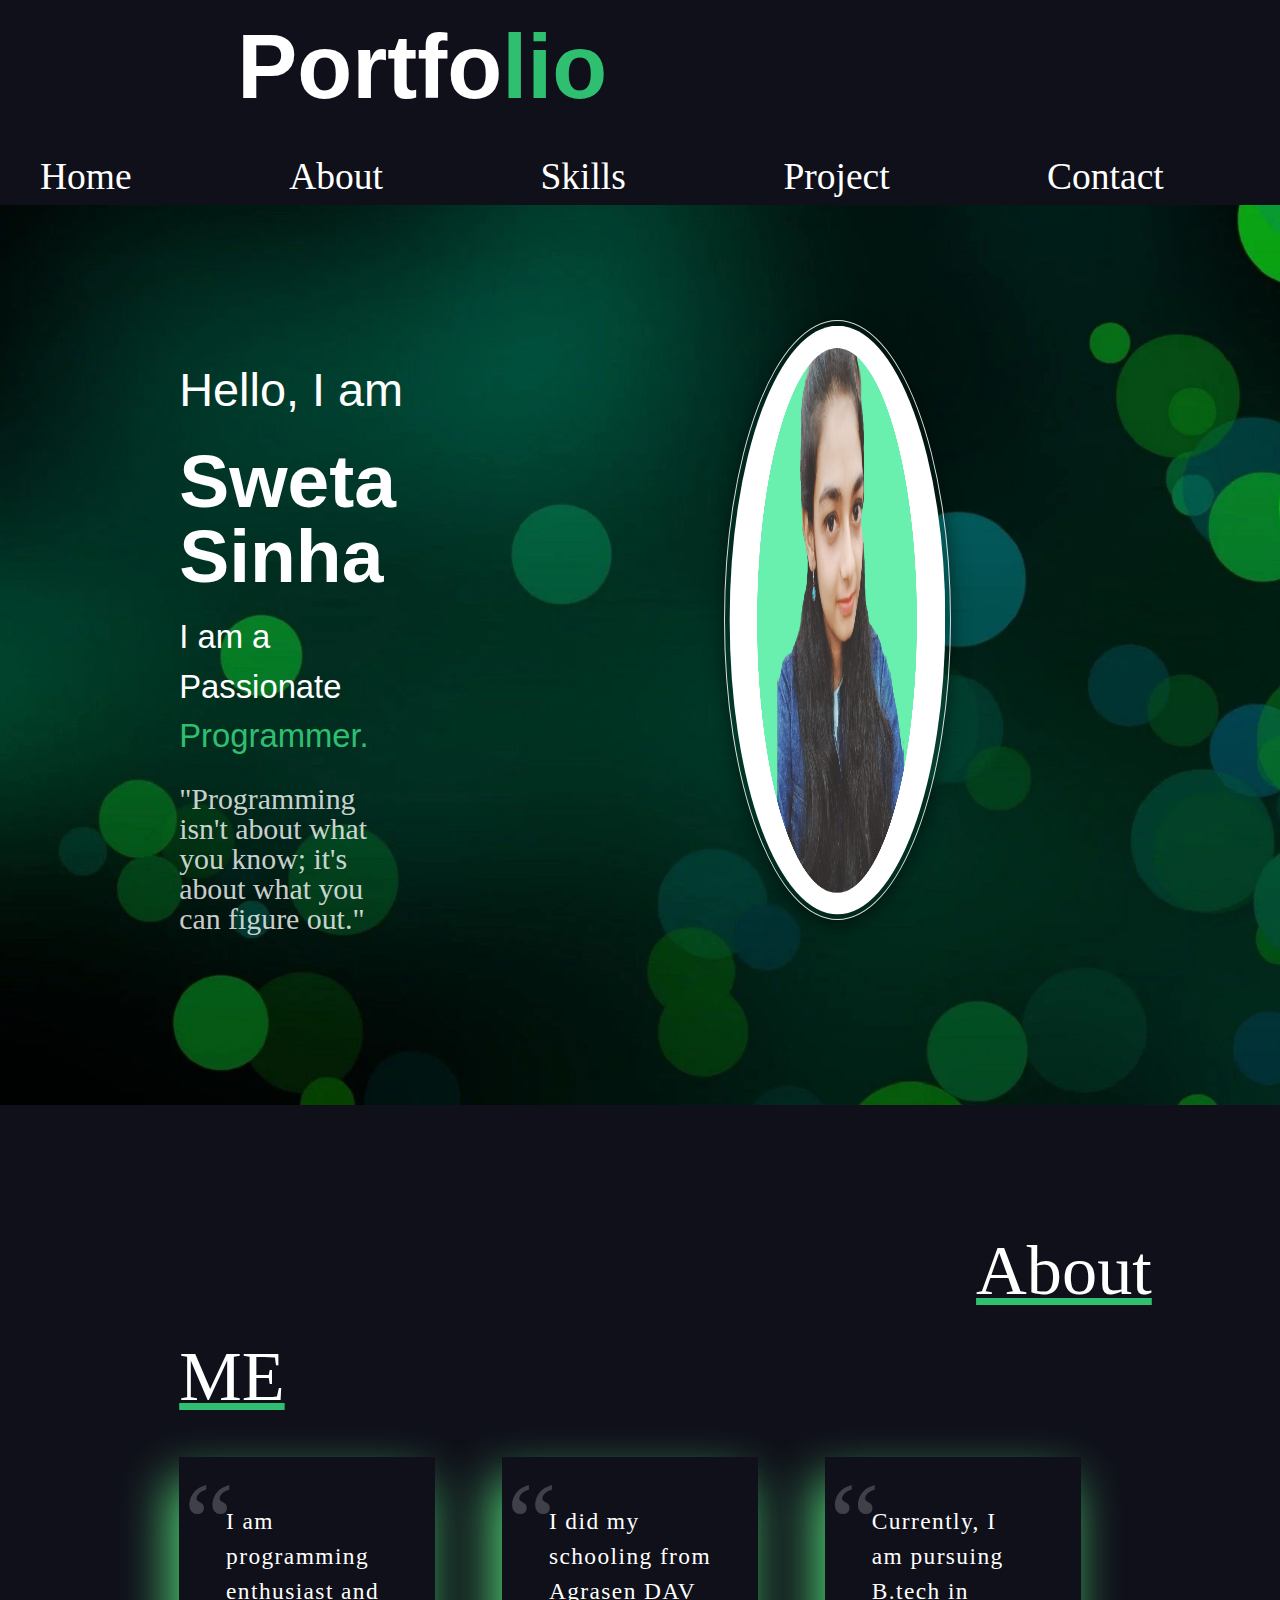
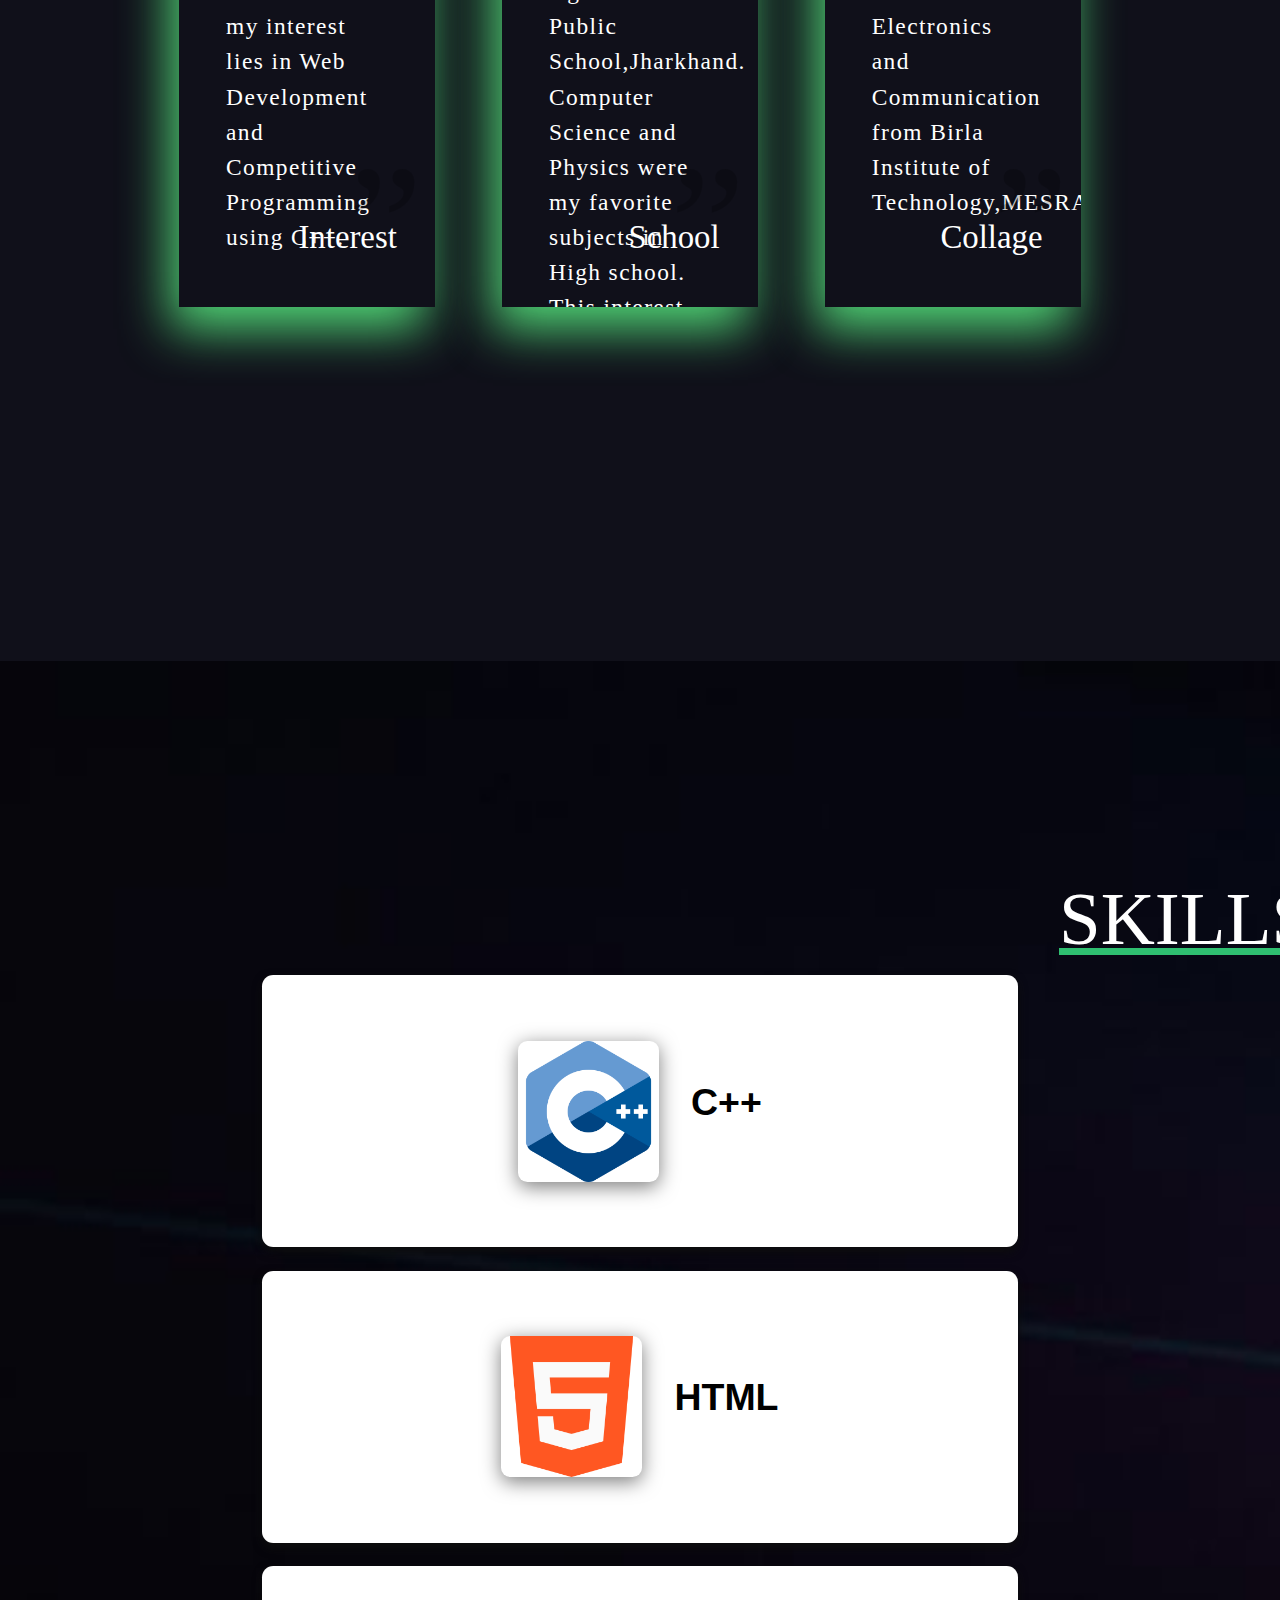
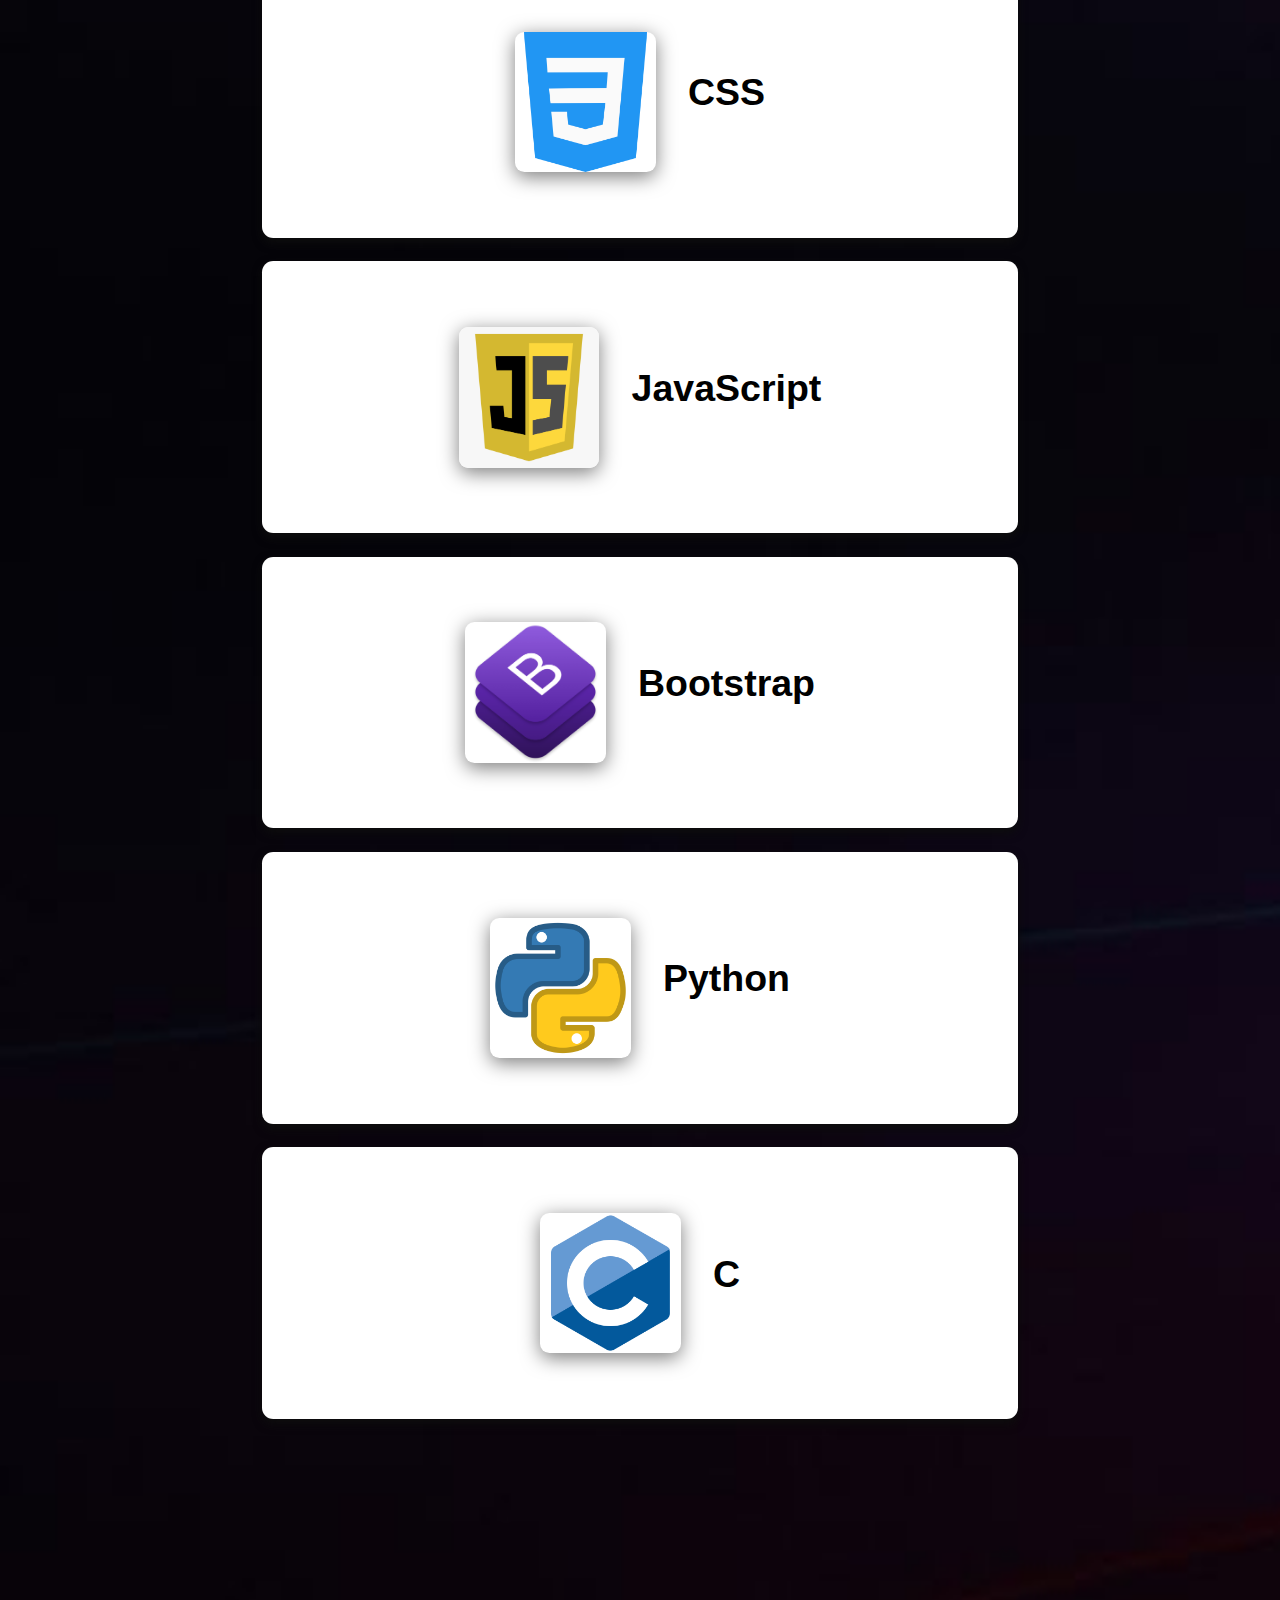
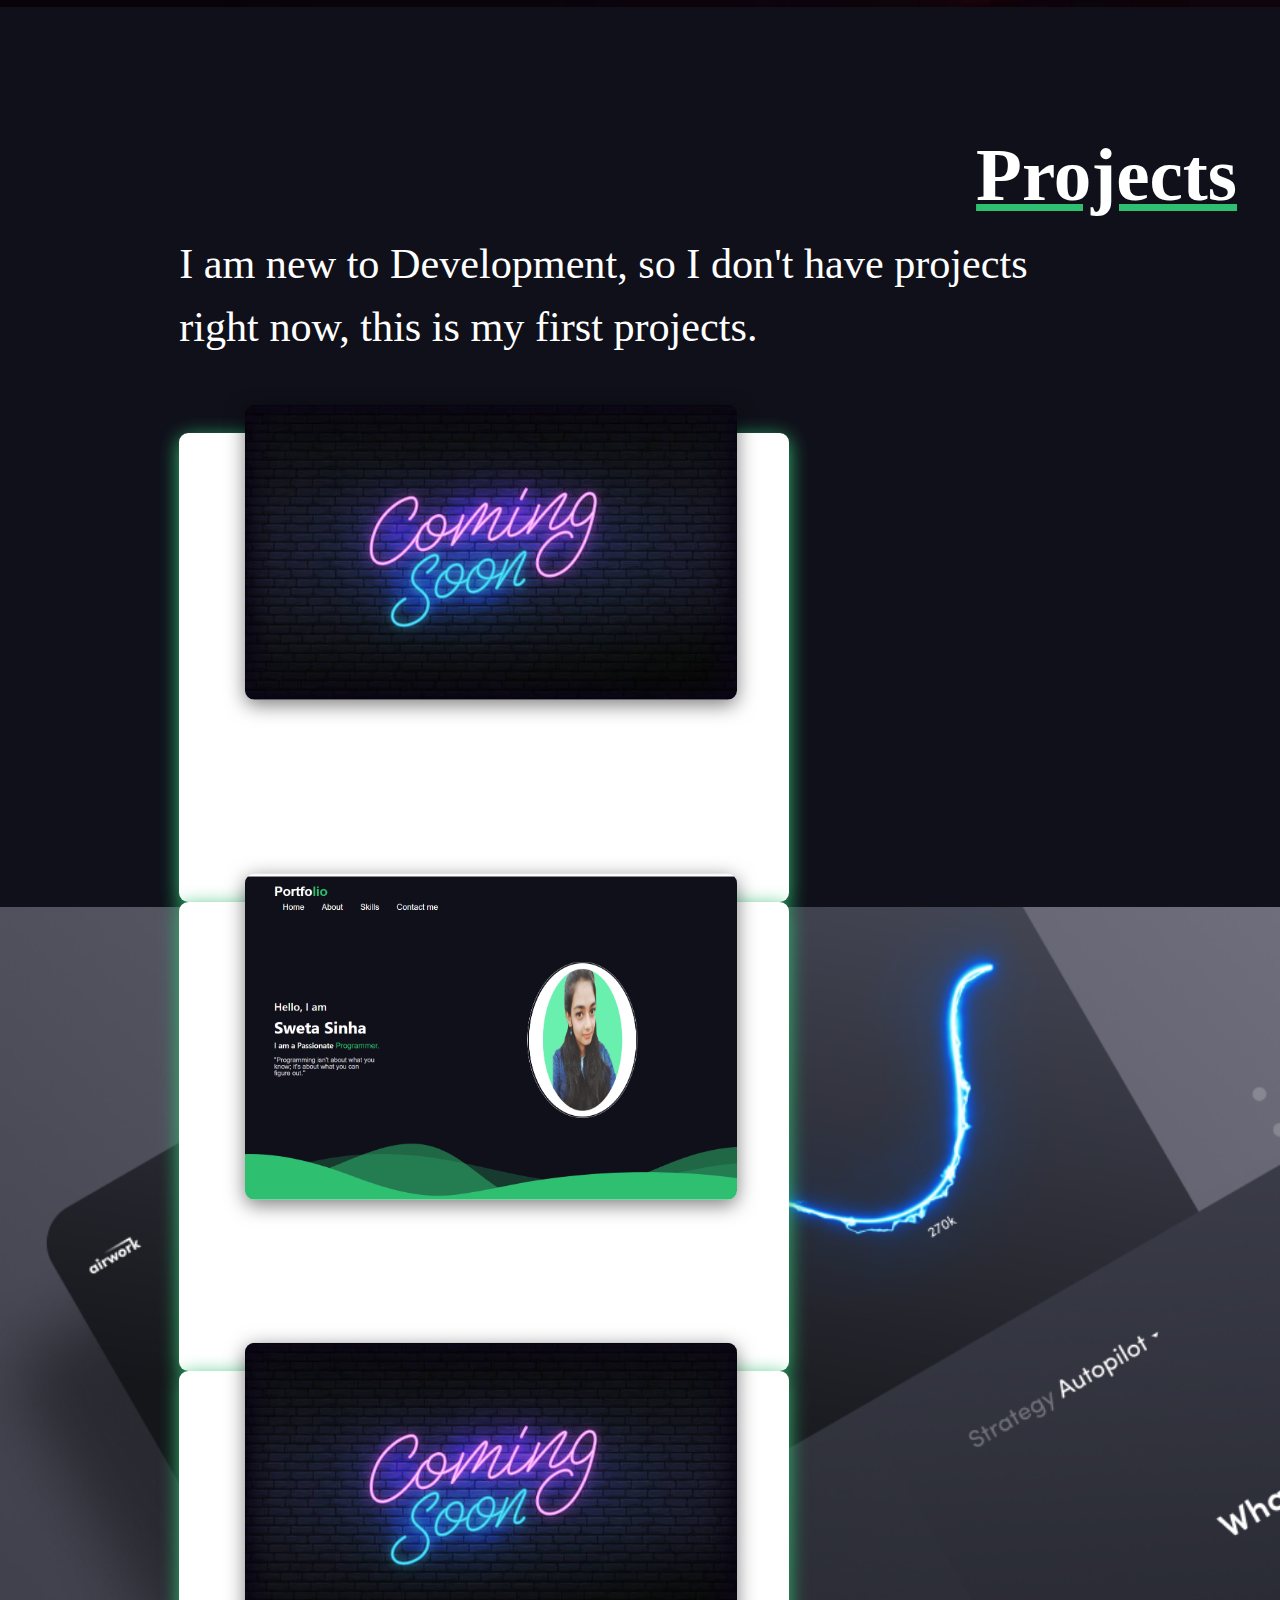
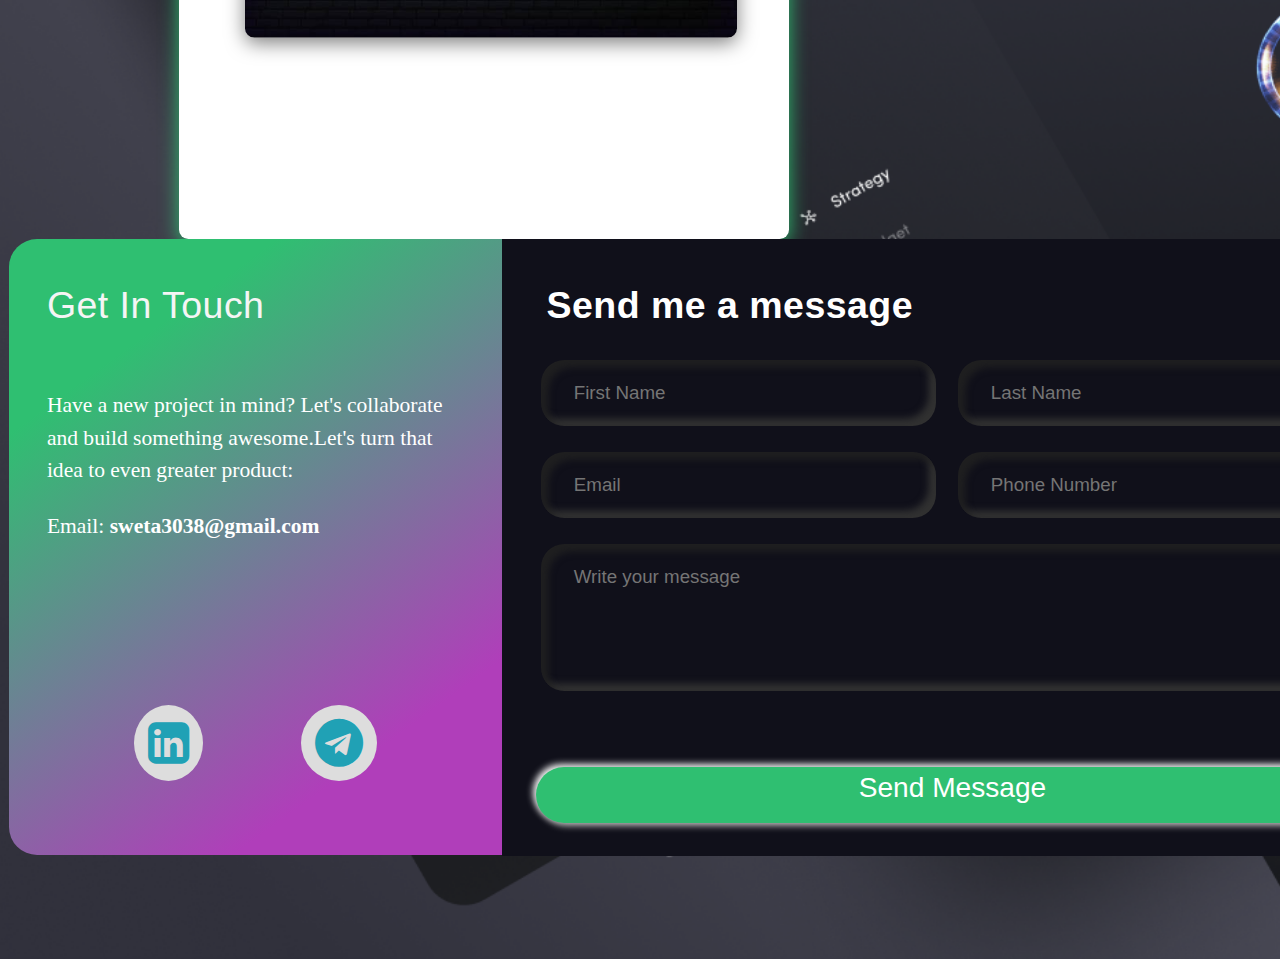
<file: index.html>
<!DOCTYPE html>
<html lang="en">
<head>
    <meta charset="UTF-8">
    <meta http-equiv="X-UA-Compatible" content="IE=edge">
    <meta name="viewport" content="width=device-width, initial-scale=1.0">
    <title>PORTFOLIO</title>   
    <link rel="stylesheet" href="style.css">  
  <link rel="stylesheet"
  href="https://unpkg.com/boxicons@latest/css/boxicons.min.css">
    <link rel="preconnect" href="https://fonts.googleapis.com"> 
    <link rel="stylesheet" href="https://cdnjs.cloudflare.com/ajax/libs/font-awesome/4.7.0/css/font-awesome.min.css">
<link rel="stylesheet" href="https://www.w3schools.com/w3css/4/w3.css">
<link rel="preconnect" href="https://fonts.gstatic.com" crossorigin>
<link href="https://fonts.googleapis.com/css2?family=Fasthand&family=Playfair+Display:ital@1&family=Roboto:wght@100;500&display=swap" rel="stylesheet">
</head>
<body> 
    <!-----header------->  
    <header> 
        <a href="#" class="logo">Portfo<span>lio</span></a> 
        <div class="bx bx-menu" id="menu-icon"></div> 
        <ul class="navbar">
            <li><a href="#home">Home</a></li> 
            <li><a href="#about">About</a></li> 
            <li><a href="#skill">Skills</a></li>
            <li><a href="#project">Project</a></li>  
            <li><a href="#contact">Contact</a></li>
        </ul>  
        
        <img src="menu2.png" class="menu-btn">
    </header>

    <!--------start home-------> 

    <section class="home" id="home"> 
        <div class=home-text>
            <h5>Hello, I am</h5>
            <h1>Sweta Sinha</h1> 
            <h6>I am a Passionate <span>Programmer.</span></h6> 
            <p>"Programming isn't about what you know; it's about what you can figure out."</p> 
            
        </div>  
        <br>
        <div class="home-img">
            <img src="20221205_163313_0000.png">
        </div> 
       
    </section>  
    
    
    
    <!-------start about------->
    <section class="about" id="about">   
        
        <div class="about-til">
        <h7>About ME</h7>
        <div class="quotes"> 

            <div class="card">
                <div class="box box1"> 
                    <h2>Interest</h2>
                    <p>I am programming enthusiast and my interest lies in Web Development and Competitive Programming using C++. </p>
                </div> 
                <div class="bg"></div>
            </div> 
            <div class="card">
                <div class="box box2">
                    <h2>School</h2> 
                    <p>I did my schooling from Agrasen DAV Public School,Jharkhand. Computer Science and Physics were my favorite subjects in High school. This interest in programming led me to persue a technical degree, particularly software engineering. 
                        </p>
                    <p>10th-CBSE Board </p><p>12th-CBSE Board-95% 
                    </p>
                </div> 
                <div class="bg"></div>
            </div> 
            <div class="card">
                <div class="box box3">
                    <h2>Collage</h2>
                    <p>Currently, I am pursuing B.tech in Electronics and Communication from Birla Institute of Technology,MESRA</p>
                </div> 
                <div class="bg"></div>
            </div>
        </div> 
    </div> 
    </div>
    </section> 

<!----------start skills----------> 
<section class="skill" id="skill"> 
    <div class="container">
        <h8>SKILLS</h8>
        <div class="box-container">
            <div class="boxy">
                <img src="c++.png" alt="">
                <h9>C++</h9>
            </div> 
            <div class="boxy">
                <img src="html.png" alt="">
                <h9>HTML</h9>
            </div>  
            <div class="boxy">
                <img src="css.png" alt="">
                <h9>CSS</h9>
            </div>  
            <div class="boxy">
                <img src="js.png" alt="">
                <h9>JavaScript</h9>
            </div>  
            <div class="boxy">
                <img src="bootstrap.png" alt="">
                <h9>Bootstrap</h9>
            </div>  
            <div class="boxy">
                <img src="python.png" alt="">
                <h9>Python</h9>
            </div> 
            <div class="boxy">
                <img src="c.png" alt="">
                <h9>C</h9>
            </div> 
        </div>
    </div>
</section>


<!--------------start Project-----------------> 
<section class="project" id="project">  
    <div class="pro-til">
    <h12><b>Projects</b></h12> 
    <br>
    <p3>I am new to Development, so I don't have projects right now, this is my first projects.</p3> </div>
    <div class="pro">
        <div class="img-box">
    <img src="wall14.png"></div>
    <div class="content">
        <h13><b>Project</b></h13><br>
        <p2>......Working......</p2>
    </div>
    </div> 
    <div class="pro">
        <div class="img-box">
    <img src="portfolio.png"></div>
    <div class="content">
        <h13><b>Portfolio</b></h13><br> 
        <p2>Skills:HTML,CSS,JAVASCRIPT</p2> <br>
        <p2>A Portfolio page describing about me,my skills and interests</p2>
    </div>
    </div> 
    <div class="pro">
        <div class="img-box">
    <img src="wall14.png"></div>
    <div class="content">
        <h13><b>Project</b></h13><br>
        <p2>......Working......</p2>
    </div>
    </div>
</section>

<!------------start contact-------> 
<section class="contact" id="contact">
    <div class="box-wrapper">
        <div class="info-wrap">
            <h0 class="info-title">Get In Touch</h0>
            <ul class="info-details">
                <li>
                   Have a new project in mind? Let's collaborate and build something awesome.Let's turn that idea to even greater product:</li>
                   <li>
                    <span1>Email:</span1> <a href="mailto:sweta3038@gmail.com"><b>sweta3038@gmail.com</b></a>
                </li>
            </ul> 
            <ul class="social-icon"> 
                <li>
                    <a href="https://www.linkedin.com/in/sweta-sinha-415461234" class="fa fa-linkedin-square w3-xxxlarge"></a>
                </li> 
                <li>
                    <a href="https://telegram.me/swetasinha599" class="fa fa-telegram w3-xxxlarge"></a>
                    </li> 
            </ul>
        </div> 
        <div class="form-wrap">
            <form action="#" method="POST">
                <h11 class="form-title">Send me a message</h11> 
                <div class="form-field">
                    <div class="form-group">
                        <input type="text" class="fname" placeholder="First Name">
                    </div> 
                    <div class="form-group">
                        <input type="text" class="lname" placeholder="Last Name">
                    </div> 
                    <div class="form-group">
                        <input type="text" class="email" placeholder="Email">
                    </div> 
                    <div class="form-group">
                        <input type="tel" class="phone" placeholder="Phone Number">
                    </div> 
                    <div class="form-group">
                        <textarea name="message" id="" placeholder="Write your message"></textarea>
                    </div>
                    </div>
                <a href="#contact" type="button" class="btn" onclick="openPopup()">Send Message</a>
                <div class="popup" id="popup">
                    <img src="404-tick.png"> 
                    <br>
                    <h20>Thank You!</h20> 
                    <p>Your details has been successfully submitted. Thanks!</p>  
                    <a href="#">
                    <button type="button" onclick="closePopup()">OK</button></a>
                </div>  
            </form>
        </div>
    </div> 
    <script>
        let popup=document.getElementById("popup");
        function openPopup(){
            popup.classList.add("open-popup");
        } 
        function closePopup(){
            popup.classList.remove("open-popup");
        }
    </script>
</section> 
<script>
    const menuBtn= document.querySelector('.menu-btn')
    const navbar= document.querySelector('.navbar') 

    menuBtn.addEventListener('click',()=>{
        navbar.classList.toggle('mobile-menu')
    })
</script>
</body>
</html>
</file>
<file: style.css>
*{
    padding: 0;
    margin: 0; 
    text-decoration: none; 
    box-sizing: border-box ;
    list-style: none;
    scroll-behavior: smooth;
    scroll-padding: 2rem;
} 
html{
    font-size: 62.5%;
}
:root{
    --bg-color:#10101a;
    --main-color:#2fbf71;
    --2nd-main-color:#ffffffcc;
    --text-color: #fff; 
    --big-font:5rem;
    --h2-font:1.9rem;
    --p-font:1.5rem;
}
body{ 
    background-color: var(--bg-color);
    color: var(--text-color);
} 
.header{
    
    width: 100%;
    top:0;
    right: 0;
    z-index:1000;
    display: flex;  
    align-items: center;
    justify-content: space-between;
    background: var(--bg-color); 
    padding: 1.5rem 14%;
    transition: .3s;
} 
.logo{ 
    margin: 15.8125rem;
    color: var(--text-color); 
    font-size: 6rem;
    font-weight:bold;
} 
span{
    color: var(--main-color);
}  
.navbar{
    display: flex;   
    float:right; 
    margin-top: 0.9375rem; 
    margin-right: 2.5rem;
} 
.navbar a{
    color: var(--text-color); 
    font-size: 2.5rem; 
    font-family: cursive;
    padding: 0.625rem 2.5rem;
    font-weight: 500;  
    padding: 0.9375rem 5.25rem;
} 
.navbar a:hover{
    background: var(--main-color);
    transition: .3s; 
    border-radius: 1rem;
} 
#menu-icon{
    font-size: 1.875rem;
    z-index: 10001;
    cursor: pointer;
    display: none;

} 
.menu-btn{ 
    position:absolute; 
    top:10px;
    right:10px;
    width:40px;
    cursor:pointer;
    display:none; 

}  

section{
    padding: 7.5rem 14%;  
}
.home{
    position: relative;
    height:100vh;
    width:100%;
    display: grid;
    grid-template-columns: repeat(3,1fr);
    grid-gap: 8rem;
    align-items: center; 
    background: url(wallG1.png); 
    background-size: cover;
}
.home-img img{  
    border: 0.0625rem solid #ddd;
    border-radius:50%; 
    padding: 0.3125rem;
    max-width: 100%; 
    display: block;
    width: 35rem;
    height:40rem;  
    transform: translateY(-13.2rem) ;  
    transform: translateX(-150px);  
    margin-bottom: 70px;
} 
     
.home-text h5{
    color: var(--text-color);
    font-size: 3.125rem;
    font-weight: 500;
    margin: 0 0 1.25rem;
} 
.home-text h1{
    font-size: var(--big-font);
    color: var(--text-color);
    font-weight: 700;
    line-height: 1;
    margin: 0 0 1.25rem;
}  
.home-text h6{
    color: var(--text-color);
    font-size: 2.1875rem;
    font-weight: 500;
    margin-bottom: 1.5625rem;
} 
.home-text p{
    max-width: 29.375rem;
    font-size: 1.99rem;
    font-weight: 300; 
    font-family: cursive;
    line-height: 2rem;
    margin-bottom: 1.5rem;
    color: var(--2nd-main-color);
} 

.about-til h7{ 

    color:#fff; 
    font-size: 4.6875rem; 
    font-family:Georgia, 'Times New Roman', Times, serif; 
    margin-left:53.125rem; 
    padding-top: 1.25rem;
    text-decoration-line: underline;
    text-decoration-color: #2fbf71;
}   

.abt{  
    margin:1.875rem;
    padding: 0;
    justify-content: center; 
    align-items: center;
    -webkit-font-smoothing: antialiased;
    -moz-osx-font-smoothing:grayscale;
}  

.quotes{  
    position: relative; 
    width:100%;
    height:80vh;
    display:grid;
    grid-template-columns: repeat(3,1fr);
    justify-content: space-between;
    z-index: 2; 
    grid-gap:3.125rem; 
    min-height: 18.75rem; 
    padding-top:1.875rem;
}


.quotes .box{  
    position:relative;
    width:20vw;
    height: 50vh;
    min-height: 12.5rem; 
    font-weight: 520;  
    font-family: cursive;
    background: var(--bg-color); 
    overflow: hidden;
    transition: all 0.5s ease-in; 
    z-index:2; 
    padding:1.875rem;
    box-shadow: -0.625rem 1.5625rem 3.125rem rgb(81, 216, 119);
} 
.quotes .box::before{
    content: '\201C';
    position: absolute;
    top: -1.25rem;
    left:0.3125rem;
    width:100%;
    height: 100%;
    font-size: 7.5rem;
    opacity: 0.2;
    background: transparent;
    pointer-events: none;
} 
.quotes .box::after{
    content: '\201D';
    position: absolute;
    bottom:-10%;
    right:5%;
    font-size: 11.25rem;   
    opacity: 0.2;
    background: transparent;
    filter:invert(1); 
    pointer-events: none; 
} 
.quotes .box h2{ 
    text-decoration: solid;
    position: absolute;
    margin: 0;
    padding:0;
    bottom:10%;
    right: 15%;
    font-size: 2.1875rem; 
    font-family: Cambria, Cochin, Georgia, Times, 'Times New Roman', serif;
}
.quotes .box p{ 

    margin: 0;
    padding: 1.25rem;
    font-size: 1.5625rem; 
    letter-spacing: 0.09375rem; 
} 
.quotes .box:hover{
    box-shadow: 1.25rem 3.125rem 6.25rem rgba(0,0,0,0.5);  
}
.quotes .bg{
    position:absolute;
    top:0;
    left:0;
    z-index:1;
    opacity:0;
    transition: all 0.5s ease-in;
    pointer-events: none; 
    width:100%;
    height: 100vh;
    overflow:hidden;
}
.quotes .box.box1:hover,
.quotes .box.box1:hover{
    opacity:1; 
    color: #10101a ;   
    font-weight: 520; 
    font-size: 12.5rem;
    background:#37ecba;
    background: -moz-linear-gradient(to top, #37ecba 0%, #72afd3 100%);
    background: -webkit-linear-gradient(to top, #37ecba 0%, #72afd3 100%);
    background: linear-gradient(to top, #37ecba 0%, #72afd3 100%); 
    filter:progid:DXImageTransform.Microsoft.gradient(startColorstr='#37ecba',endColorstr='#72afd3',GradientType=1);    
}
.quotes .box.box2:hover,
.quotes .box.box2:hover{
    opacity:1; 
    color: #10101a ;   
    font-weight: 520; 
    font-size: 12.5rem;
    background:#f794a4; 
    background-image: linear-gradient(-225deg, #DFFFCD 0%, #90F9C4 48%, #39F3BB 100%);
    background: -moz-linear-gradient(-20deg,#f794a4 0%, #fdd6bd 100%);
    background: -webkit-linear-gradient(-20deg,#f794a4 0%, #fdd6bd 100%);
    background: linear-gradient(-20deg,#f794a4 0%, #fdd6bd 100%); 
    filter:progid:DXImageTransform.Microsoft.gradient(startColorstr='#f794aa4',endColorstr='#fdd6bd',GradientType=1);    
} 
.quotes .box.box3:hover,
.quotes .box.box3:hover{
    opacity:1; 
    color: #10101a ;   
    font-weight: 520; 
    font-size: 12.5rem;
    background:#90F9C4;  
    background: -moz-linear-gradient(-225deg, #DFFFCD 0%, #90F9C4 48%, #39F3BB 100%);
    background: -webkit-linear-gradient(-225deg, #DFFFCD 0%, #90F9C4 48%, #39F3BB 100%);
    background: linear-gradient(-225deg, #DFFFCD 0%, #90F9C4 48%, #39F3BB 100%); 
    filter:progid:DXImageTransform.Microsoft.gradient(startColorstr='#90f9c4',endColorstr='#39f3bb',GradientType=1);  
}  
.skill{
    font-family: 'Poppins',sans-serif;
    margin:0;
    padding-top: 12.5rem; 
    box-sizing: border-box;
    outline: none;
    border:none;
    text-transform: capitalize;
    transition: .2s linear;  
    background: url(wall15.png); 
    background-size: cover;
} 
.container{ 
    padding: 0.9375rem 9%; 
    padding-bottom: 5rem;
} 
.container h8{
    margin-left: 53.125rem; 
    padding-bottom: 5.3125rem;
    color:#fff; 
    font-size: 5rem; 
    font-family:Georgia, 'Times New Roman', Times, serif;
    text-decoration-line: underline;
    text-decoration-color: #2fbf71;
    
}
.container .box-container{
    display: grid;
    grid-template-columns: repeat(auto-fit,minmax(29rem,1fr));
    text-align: center; 
    gap:1.5625rem; 
}
.container .box-container .boxy{
    box-shadow: 0 0.3125rem 0.625rem rgb(13, 13, 13);
    border-radius: 0.75rem;
    padding: 4.375rem 4.375rem;  
    background:#fff;

} 
.container .box-container .boxy img{
    height: 9.375rem;  
    width:9.375rem;
    align-items: center;
}
.container .box-container .boxy h9{
    color:#000; 
    font-weight: bold;
    font-size: 2.5rem; 
    padding: 0.625rem 0;
    margin-left: 1.875rem;

} 
.container .box-container .boxy:hover{
    box-shadow: 0 0.625rem 1.25rem 0.9375rem rgba(10, 91, 145, 0.6);
    transform: scale(1.08); 
    z-index: 2;
} 
#project {
    height: 100vh;
    justify-content: center;
    align-items: center;  
}   
.pro-til{
    justify-content: center; 
    align-items: center; 
    padding-bottom: 5rem; 
} 
.pro-til h12{
    margin-left:53.125rem;
    font-size:5rem; 
    font-family: Georgia, 'Times New Roman', Times, serif;
    text-decoration-line: underline;
    text-decoration-color: #2fbf71;
} 
.pro-til p3{
    font-size: 2.8125rem; 
    font-family: cursive;
}
.pro{
    position: relative; 
    width:40.625rem;
    height:31.25rem;
    border-radius: 0.625rem;
    box-shadow: 0 0.3125rem 1.25rem #2fbe71; 
    transition: 0.3s;
    padding: 0.625rem 3.125rem;
    float: left;
    justify-content: center; 
    background:white;  
    gap: 3.75rem;
} 
.img-box{
    position:relative; 
    width:100%;
    height:100%;  
    transform: translateY(-3.75rem); 
    z-index: 99; 
    padding: 1.25rem 0.3125rem 0.3125rem 1.25rem; 
}
img{
    width:100%; 
    border-radius: 0.625rem; 
    box-shadow: 0 0.3125rem 1.25rem rgba(0,0,0,0.5); 
}
.content{ 
    padding: 0.625rem 0.625rem;
    text-align:center; 
    font-size:1.875rem; 
    font-family: cursive;
    transform: translateY(-450px); 
    color:rgb(17, 69, 137);  
    opacity:0;
    cursor:pointer;
}
.pro:hover{
    height:50rem;
}  
.pro:hover> .content{
    opacity:1;
    transform: translateY(-21.875rem);
}
#contact{
    width:100%;
    padding: 0.625rem; 
    background: url(wall7.png); 
    background-size: cover;
} 
.box-wrapper{
    position: relative;
    display:table;
    width:93.75rem; 
    margin:auto;
    margin-top:6.25rem; 
    margin-bottom: 6.25rem;
    border-radius:1.875rem;
}
.info-wrap{
    width:35%;
    height: 41.0625rem;
    padding: 2.5rem;
    float:left; 
    display: block;
    border-radius: 1.875rem 0 0 1.875rem;
    background:linear-gradient(144deg,#2fbf71 20%,rgb(176, 62, 186)80%);
    color:whitesmoke;
} 
.info-title{
    text-align:left;
    font-size: 2.5rem;
    letter-spacing: 0.03125rem;
}
.info-details{
    list-style: none;
    margin:3.75rem 0; 
}
.info-details li{
    margin-top: 1.5625rem;
    font-size: 1.4375rem; 
    font-family: cursive;
    color:white;
} 
.info-details li i{
    background: #f44770;
    padding:0.75rem;
    border-radius: 50%;
    margin-right: 0.3125rem; 
}
.info-details li a{
    color: #fff;
    text-decoration: none;
}
.info-details li a:hover{
    color: #781259; 
} 
.social-icon{
    list-style: none;
    text-align: center; 
    margin:1.25rem 0;
}
.social-icon li{
    display: inline-block;
}
.social-icon li a{ 
    align-items: center; 
    background: #ddd;
    color:rgb(32, 161, 181);
    padding: 0.9375rem;
    font-size: 0;
    border-radius:50%;
    margin:7.125rem 3.125rem;
    cursor:pointer;
    transition: all .5s;
}
.social-icon li a:hover{
    background: #fff;
    color: #000;
}
.form-wrap{
    width:65%;
    float: right;
    padding: 2.5rem 1.5625rem 2.1875rem 1.5625rem; 
    border-radius:0 1.875rem 1.875rem 0;
    background: #10101a;
}
.form-title{
    text-align:left; 
    color: #fff;
    margin:1.4375rem;
    font-size: 2.5rem;
    letter-spacing: 0.03125rem; 
    font-weight: 700;
} 
.form-field{
    display: table;
    width:100%; 
    height: 28.9375rem;
    padding:0.9375rem 0.3125rem 0.3125rem 0.3125rem;
}
.form-field input,
.form-field textarea{
    border:none;
    outline: none;
    background: none;
    font-size:1.25rem;
    color:#555;
    padding: 1.25rem 0.625rem 1.25rem 0.3125rem;
    width: 100%;
}
.form-field textarea{
    height: 9.375rem;
    resize:none;
}
.form-group{
    width: 46%;
    float:left;
    padding: 0 1.875rem;
    margin:0.875rem 0.75rem;
    border-radius: 1.5625rem;
    box-shadow: inset .5rem .5rem .5rem #1f1f20,inset -0.5rem -0.5rem 0.5rem #313131;
}
.form-field .form-group:last-child{
    width:96%;
}
.btn{
    width:96%;
    height: 3.75rem;
    margin:0 0.75rem; 
    border-radius: 1.875rem;
    font-size:1.875rem;
    font-weight: 300;
    outline:none;
    cursor:pointer; 
    border:none;
    color: #fff;
    text-align: center;
    background: #2fbf71;
    box-shadow: 0.1875rem 0.1875rem 0.5rem #b1b1b1, -0.1875rem -0.1875rem 0.5rem #ffffff;
    transition: .5s;  
}  
.btn:hover{
    background: #d653a6;
} 
.popup{
    width:28rem; 
    height: 18.75rem;
    background: #fff;
    border-radius: 0.375rem;
    position: absolute;
    top:0 ;
    left:50%;
    transform: translate(-50%,-50%) scale(0.1); 
    text-align: center;
    padding: 0 1.875rem 1.875rem; 
    color: #333;  
    visibility: hidden; 
    transition: transform 0.4s, top 0.4s;

}  
.open-popup{
    visibility: visible; 
    top:50%;
    transform: translate(-50%,-50%) scale(1);
}



.popup img{
    width: 6.25rem;
    margin-top: -3.125rem;
    border-radius: 50%;
    box-shadow: 0 .125rem 0.3125rem rgba(0,0,0,0.2);
} 
.popup h20{
    font-size: 2.375rem;
    font-weight: 500;
    margin:1.875rem 0 0.625rem;
} 
.popup p{
    font-size: 1.25rem;
}
.popup button{
    width: 100%;
    margin-top: 3.125rem;
    padding:0.625rem 0;
    background: #6fd649;
    color: #fff;
    border:0;
    outline:none;
    font-size: 1.5625rem; 
    border-radius: 0.25rem;
    cursor: pointer;
    box-shadow: 0 0.125rem 0.3125rem rgba(0,0,0,0.2);
} 
@media(max-width:998px){
    html{
        font-size: 55%;
    }
}

@media(max-width:768px){
     html{
        font-size: 45%;
     }
}  
@media only screen and (max-width:398px){
    html{
        font-size:15%;
    } 
    .logo{ 
        position:absolute; 
        top:30px;
        left:30px; 
        margin: 0.5rem;
        color: var(--text-color); 
        font-size: 50px;
        font-weight:bold;
    }  
    .navbar{
        flex-direction: column;
        height: 100vh;  
        width:100%;  
        justify-content: center;  
        text-align: center;
        transition: all 0.5s ease;   
       }  
    .navbar li{  
        padding-top: 0px;
        color: var(--text-color);  
        font-family: cursive;
        padding: 0.625rem 2.5rem;
        font-weight: 500;  
        padding:2px 4rem; 
        word-spacing: 50px; 
        margin:10px auto;  

    }   
    .navbar a{
        font-size:25px;
    }
    .mobile-menu{
        margin-top: 0px; 
        border-bottom-right-radius: 30%;
    }  
     }
</file>
